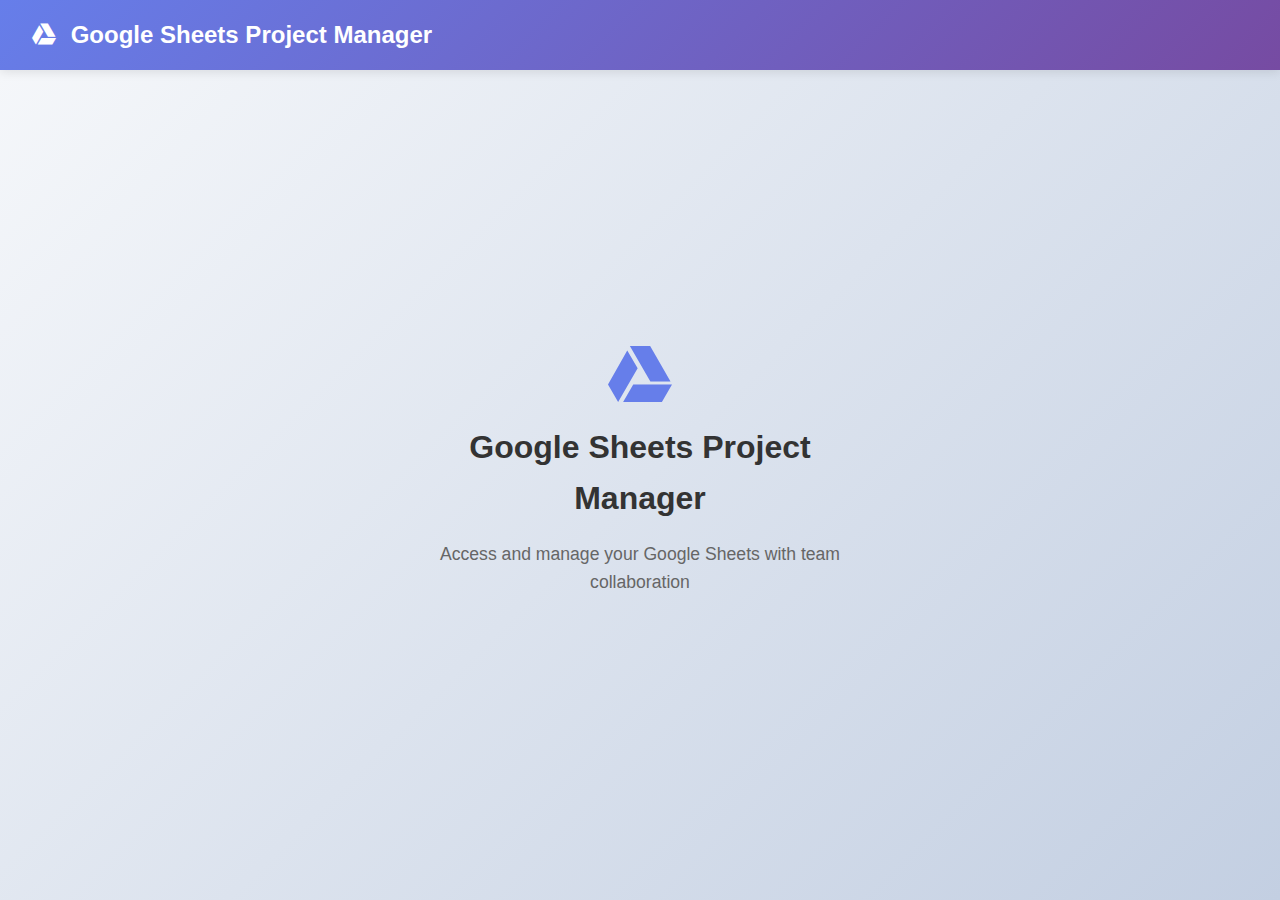
<file: google-sheets-only.html>
<!DOCTYPE html>
<html lang="en">
<head>
    <meta charset="UTF-8">
    <meta name="viewport" content="width=device-width, initial-scale=1.0">
    <title>Google Sheets Project Manager</title>
    <link rel="stylesheet" href="styles.css">
    <link href="https://cdnjs.cloudflare.com/ajax/libs/font-awesome/6.0.0/css/all.min.css" rel="stylesheet">
    <script src="https://apis.google.com/js/api.js"></script>
    <script src="https://accounts.google.com/gsi/client"></script>
    <script>
        // Initialize Google Sign-In
        google.accounts.id.initialize({
            client_id: 'YOUR_CLIENT_ID', // Replace with your OAuth client ID
            callback: handleCredentialResponse
        });
    </script>
</head>
<body>
    <div class="app-container">
        <!-- Header -->
        <header class="header">
            <div class="header-left">
                <h1><i class="fab fa-google-drive"></i> Google Sheets Project Manager</h1>
            </div>
            <div class="header-right">
                <div id="user-info" style="display: none;">
                    <span id="user-email"></span>
                    <button class="btn btn-sm" onclick="signOut()">Sign Out</button>
                </div>
                <div id="signin-button" class="g_id_signin" data-type="standard" data-size="large"></div>
            </div>
        </header>

        <!-- Main Content -->
        <main class="main-content">
            <!-- Sign In Screen -->
            <div class="welcome-screen" id="signinScreen">
                <div class="welcome-content">
                    <i class="fab fa-google-drive fa-4x"></i>
                    <h2>Google Sheets Project Manager</h2>
                    <p>Access and manage your Google Sheets with team collaboration</p>
                    <div class="g_id_signin" data-type="standard" data-size="large"></div>
                </div>
            </div>

            <!-- Sheets Management Screen -->
            <div class="sheets-container" id="sheetsContainer" style="display: none;">
                <!-- Toolbar -->
                <div class="toolbar">
                    <button class="btn btn-primary" onclick="createNewSheet()">
                        <i class="fas fa-plus"></i> New Sheet
                    </button>
                    <button class="btn btn-secondary" onclick="loadExistingSheet()">
                        <i class="fas fa-folder-open"></i> Load Sheet
                    </button>
                    <button class="btn btn-secondary" onclick="refreshSheets()">
                        <i class="fas fa-sync"></i> Refresh
                    </button>
                </div>

                <!-- Sheets List -->
                <div class="sheets-list" id="sheetsList">
                    <!-- Sheets will be loaded here -->
                </div>
            </div>

            <!-- Sheet Editor -->
            <div class="sheet-editor" id="sheetEditor" style="display: none;">
                <div class="editor-header">
                    <button class="btn btn-sm" onclick="closeEditor()">
                        <i class="fas fa-arrow-left"></i> Back to Sheets
                    </button>
                    <h3 id="currentSheetTitle">Sheet Title</h3>
                    <div class="editor-actions">
                        <button class="btn btn-sm" onclick="shareCurrentSheet()">
                            <i class="fas fa-share"></i> Share
                        </button>
                        <button class="btn btn-sm" onclick="openInGoogleSheets()">
                            <i class="fas fa-external-link-alt"></i> Open in Google Sheets
                        </button>
                    </div>
                </div>
                <div class="sheet-iframe-container">
                    <iframe id="sheetIframe" src="" frameborder="0"></iframe>
                </div>
            </div>
        </main>
    </div>

    <!-- Modals -->
    <div class="modal" id="createSheetModal">
        <div class="modal-content">
            <div class="modal-header">
                <h3>Create New Google Sheet</h3>
                <button class="btn-close" onclick="closeModal('createSheetModal')">&times;</button>
            </div>
            <div class="modal-body">
                <div class="form-group">
                    <label for="sheetTitle">Sheet Title:</label>
                    <input type="text" id="sheetTitle" placeholder="Enter sheet title" required>
                </div>
            </div>
            <div class="modal-footer">
                <button class="btn btn-secondary" onclick="closeModal('createSheetModal')">Cancel</button>
                <button class="btn btn-primary" onclick="confirmCreateSheet()">Create Sheet</button>
            </div>
        </div>
    </div>

    <div class="modal" id="loadSheetModal">
        <div class="modal-content">
            <div class="modal-header">
                <h3>Load Existing Sheet</h3>
                <button class="btn-close" onclick="closeModal('loadSheetModal')">&times;</button>
            </div>
            <div class="modal-body">
                <div class="form-group">
                    <label for="sheetId">Google Sheet ID or URL:</label>
                    <input type="text" id="sheetId" placeholder="Enter sheet ID or URL" required>
                    <small>You can find this in the Google Sheets URL</small>
                </div>
            </div>
            <div class="modal-footer">
                <button class="btn btn-secondary" onclick="closeModal('loadSheetModal')">Cancel</button>
                <button class="btn btn-primary" onclick="confirmLoadSheet()">Load Sheet</button>
            </div>
        </div>
    </div>

    <div class="modal" id="shareModal">
        <div class="modal-content">
            <div class="modal-header">
                <h3>Share Sheet</h3>
                <button class="btn-close" onclick="closeModal('shareModal')">&times;</button>
            </div>
            <div class="modal-body">
                <div class="form-group">
                    <label for="shareEmail">Email Address:</label>
                    <input type="email" id="shareEmail" placeholder="Enter email address" required>
                </div>
                <div class="form-group">
                    <label for="shareRole">Permission Level:</label>
                    <select id="shareRole">
                        <option value="reader">Reader (View only)</option>
                        <option value="writer">Writer (Can edit)</option>
                        <option value="owner">Owner (Full control)</option>
                    </select>
                </div>
                <div class="form-group">
                    <label for="shareMessage">Message (optional):</label>
                    <textarea id="shareMessage" placeholder="Add a message for the recipient"></textarea>
                </div>
            </div>
            <div class="modal-footer">
                <button class="btn btn-secondary" onclick="closeModal('shareModal')">Cancel</button>
                <button class="btn btn-primary" onclick="confirmShareSheet()">Share Sheet</button>
            </div>
        </div>
    </div>

    <script src="google-sheets-manager.js"></script>
</body>
</html>
</file>
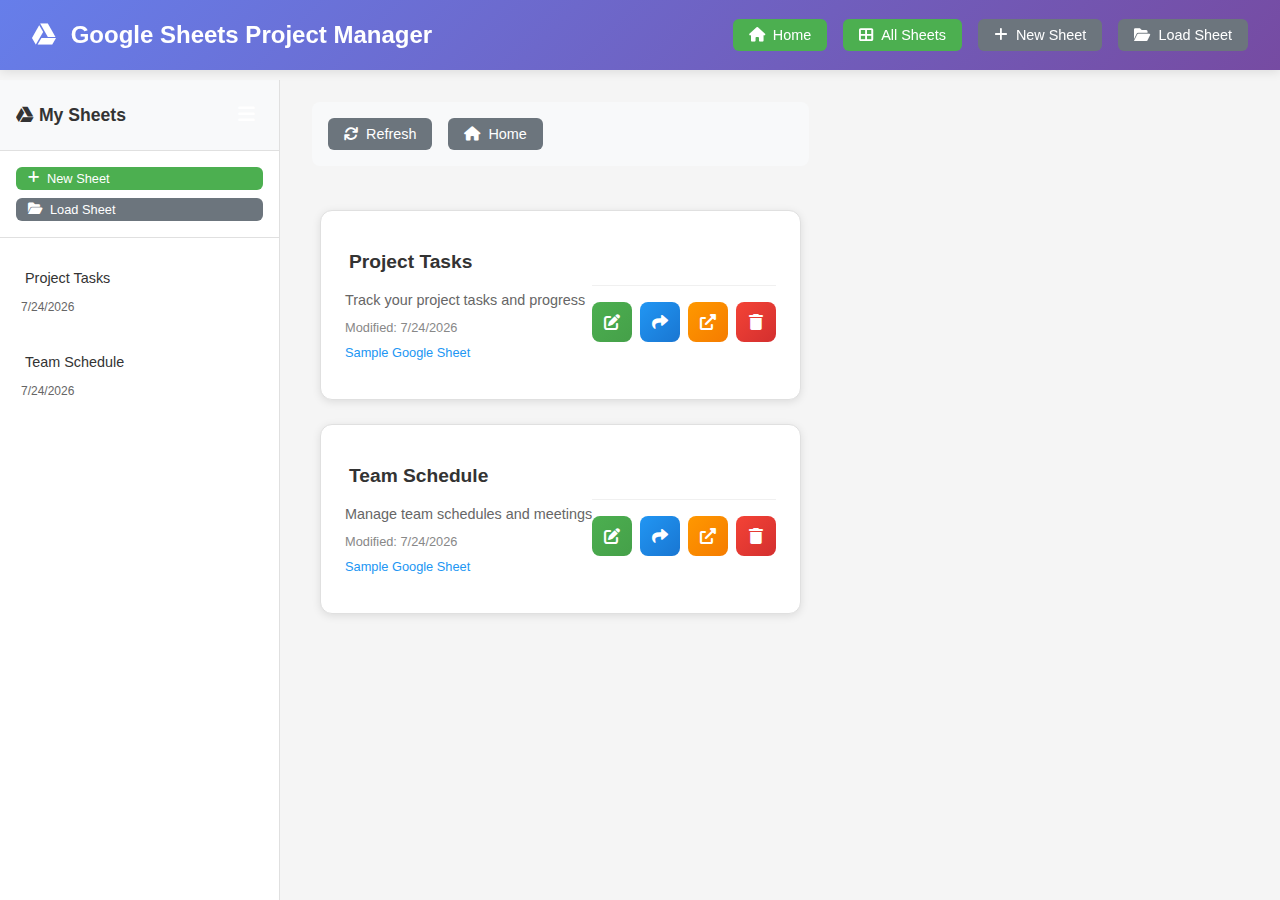
<file: simple-google-sheets.html>
<!DOCTYPE html>
<html lang="en">
<head>
    <meta charset="UTF-8">
    <meta name="viewport" content="width=device-width, initial-scale=1.0">
    <title>Google Sheets Project Manager</title>
    <link rel="stylesheet" href="styles.css">
    <link href="https://cdnjs.cloudflare.com/ajax/libs/font-awesome/6.0.0/css/all.min.css" rel="stylesheet">
</head>
<body>
    <div class="app-container">
        <!-- Header -->
        <header class="header">
            <div class="header-left">
                <h1><i class="fab fa-google-drive"></i> Google Sheets Project Manager</h1>
            </div>
            <div class="header-right">
                <button class="btn btn-primary" onclick="showHome()">
                    <i class="fas fa-home"></i> Home
                </button>
                <button class="btn btn-primary" onclick="showAllSheets()">
                    <i class="fas fa-th-large"></i> All Sheets
                </button>
                <button class="btn btn-secondary" onclick="createNewSheet()">
                    <i class="fas fa-plus"></i> New Sheet
                </button>
                <button class="btn btn-secondary" onclick="loadExistingSheet()">
                    <i class="fas fa-folder-open"></i> Load Sheet
                </button>
            </div>
        </header>

        <!-- Sidebar -->
        <aside class="sidebar" id="sidebar">
            <div class="sidebar-header">
                <h3><i class="fab fa-google-drive"></i> My Sheets</h3>
                <button class="btn-icon" onclick="toggleSidebar()">
                    <i class="fas fa-bars"></i>
                </button>
            </div>
            <div class="sidebar-content">
                <div class="sidebar-actions">
                    <button class="btn btn-sm btn-primary" onclick="createNewSheet()">
                        <i class="fas fa-plus"></i> New Sheet
                    </button>
                    <button class="btn btn-sm btn-secondary" onclick="loadExistingSheet()">
                        <i class="fas fa-folder-open"></i> Load Sheet
                    </button>
                </div>
                <div class="sheets-sidebar-list" id="sheetsSidebarList">
                    <!-- Sheets will be loaded here -->
                </div>
            </div>
        </aside>

        <!-- Main Content -->
        <main class="main-content">
            <!-- Welcome Screen -->
            <div class="welcome-screen" id="welcomeScreen">
                <div class="welcome-content">
                    <i class="fab fa-google-drive fa-4x"></i>
                    <h2>Google Sheets Project Manager</h2>
                    <p>Create and manage your Google Sheets with team collaboration</p>
                    <div class="sheet-actions">
                        <button class="btn btn-primary btn-large" onclick="createNewSheet()">
                            <i class="fas fa-plus"></i> Create New Sheet
                        </button>
                        <button class="btn btn-secondary btn-large" onclick="loadExistingSheet()" style="margin-left: 1rem;">
                            <i class="fas fa-folder-open"></i> Load Existing Sheet
                        </button>
                        <button class="btn btn-secondary btn-large" onclick="openGoogleSheets()" style="margin-left: 1rem;">
                            <i class="fab fa-google-drive"></i> Open Google Sheets
                        </button>
                    </div>
                </div>
            </div>

            <!-- All Sheets View -->
            <div class="all-sheets-container" id="allSheetsContainer" style="display: none;">
                <div class="all-sheets-header">
                    <h2><i class="fas fa-th-large"></i> All Sheets</h2>
                    <p>Manage all your Google Sheets in one place</p>
                </div>
                
                <!-- Sheets Grid -->
                <div class="all-sheets-grid" id="allSheetsGrid">
                    <!-- All sheets will be displayed here -->
                </div>
            </div>

            <!-- Sheets Management Screen -->
            <div class="sheets-container" id="sheetsContainer" style="display: none;">
                <!-- Toolbar -->
                <div class="toolbar">
                    <button class="btn btn-secondary" onclick="refreshSheets()">
                        <i class="fas fa-sync"></i> Refresh
                    </button>
                    <button class="btn btn-secondary" onclick="showWelcomeScreen()">
                        <i class="fas fa-home"></i> Home
                    </button>
                </div>

                <!-- Sheets List -->
                <div class="sheets-list" id="sheetsList">
                    <!-- Sheets will be loaded here -->
                </div>
            </div>

            <!-- Sheet Editor -->
            <div class="sheet-editor" id="sheetEditor" style="display: none;">
                <div class="editor-header">
                    <button class="btn btn-sm" onclick="closeEditor()">
                        <i class="fas fa-arrow-left"></i> Back to Sheets
                    </button>
                    <h3 id="currentSheetTitle">Sheet Title</h3>
                    <div class="editor-actions">
                        <button class="btn btn-sm" onclick="shareCurrentSheet()">
                            <i class="fas fa-share"></i> Share
                        </button>
                        <button class="btn btn-sm" onclick="openInGoogleSheets()">
                            <i class="fas fa-external-link-alt"></i> Open in Google Sheets
                        </button>
                    </div>
                </div>
                <div class="sheet-iframe-container">
                    <iframe id="sheetIframe" src="" frameborder="0"></iframe>
                </div>
            </div>
        </main>
    </div>

    <!-- Modals -->
    <div class="modal" id="createSheetModal">
        <div class="modal-content">
            <div class="modal-header">
                <h3>Create New Google Sheet</h3>
                <button class="btn-close" onclick="closeModal('createSheetModal')">&times;</button>
            </div>
            <div class="modal-body">
                <div class="form-group">
                    <label for="sheetTitle">Sheet Title:</label>
                    <input type="text" id="sheetTitle" placeholder="Enter sheet title" required>
                </div>
                <div class="form-group">
                    <label for="sheetDescription">Description (optional):</label>
                    <textarea id="sheetDescription" placeholder="Enter description"></textarea>
                </div>
            </div>
            <div class="modal-footer">
                <button class="btn btn-secondary" onclick="closeModal('createSheetModal')">Cancel</button>
                <button class="btn btn-primary" onclick="confirmCreateSheet()">Create Sheet</button>
            </div>
        </div>
    </div>

    <div class="modal" id="loadSheetModal">
        <div class="modal-content">
            <div class="modal-header">
                <h3>Load Existing Sheet</h3>
                <button class="btn-close" onclick="closeModal('loadSheetModal')">&times;</button>
            </div>
            <div class="modal-body">
                <div class="form-group">
                    <label for="sheetId">Google Sheet ID or URL:</label>
                    <input type="text" id="sheetId" placeholder="Enter sheet ID or URL" required>
                    <small>You can find this in the Google Sheets URL: docs.google.com/spreadsheets/d/[SHEET_ID]/edit</small>
                </div>
                <div class="form-group">
                    <label for="sheetName">Custom Name (optional):</label>
                    <input type="text" id="sheetName" placeholder="Enter custom name">
                </div>
            </div>
            <div class="modal-footer">
                <button class="btn btn-secondary" onclick="closeModal('loadSheetModal')">Cancel</button>
                <button class="btn btn-primary" onclick="confirmLoadSheet()">Load Sheet</button>
            </div>
        </div>
    </div>

    <div class="modal" id="shareModal">
        <div class="modal-content">
            <div class="modal-header">
                <h3>Share Sheet</h3>
                <button class="btn-close" onclick="closeModal('shareModal')">&times;</button>
            </div>
            <div class="modal-body">
                <div class="form-group">
                    <label for="shareEmail">Email Address:</label>
                    <input type="email" id="shareEmail" placeholder="Enter email address" required>
                </div>
                <div class="form-group">
                    <label for="shareRole">Permission Level:</label>
                    <select id="shareRole">
                        <option value="reader">Reader (View only)</option>
                        <option value="writer">Writer (Can edit)</option>
                        <option value="owner">Owner (Full control)</option>
                    </select>
                </div>
                <div class="form-group">
                    <label for="shareMessage">Message (optional):</label>
                    <textarea id="shareMessage" placeholder="Add a message for the recipient"></textarea>
                </div>
                <div class="form-group">
                    <label for="shareLink">Share Link:</label>
                    <div class="input-group">
                        <input type="text" id="shareLink" readonly>
                        <button class="btn btn-sm" onclick="copyShareLink()">Copy</button>
                    </div>
                </div>
            </div>
            <div class="modal-footer">
                <button class="btn btn-secondary" onclick="closeModal('shareModal')">Cancel</button>
                <button class="btn btn-primary" onclick="confirmShareSheet()">Share Sheet</button>
            </div>
        </div>
    </div>

    <div class="modal" id="renameModal">
        <div class="modal-content">
            <div class="modal-header">
                <h3>Rename Sheet</h3>
                <button class="btn-close" onclick="closeModal('renameModal')">&times;</button>
            </div>
            <div class="modal-body">
                <div class="form-group">
                    <label for="newSheetName">New Name:</label>
                    <input type="text" id="newSheetName" placeholder="Enter new sheet name" required>
                </div>
            </div>
            <div class="modal-footer">
                <button class="btn btn-secondary" onclick="closeModal('renameModal')">Cancel</button>
                <button class="btn btn-primary" onclick="confirmRenameSheet()">Rename</button>
            </div>
        </div>
    </div>

    <script>
        // Google Sheets Manager - Simple Version
        class GoogleSheetsManager {
            constructor() {
                this.sheets = [];
                this.currentSheet = null;
                this.init();
            }

            init() {
                this.loadSheetsFromStorage();
                this.addSampleSheets();
                this.renderSheetsList();
                this.showAppropriateScreen();
            }

            showAppropriateScreen() {
                const welcomeScreen = document.getElementById('welcomeScreen');
                const sheetsContainer = document.getElementById('sheetsContainer');
                
                if (this.sheets.length > 0) {
                    welcomeScreen.style.display = 'none';
                    sheetsContainer.style.display = 'block';
                } else {
                    welcomeScreen.style.display = 'flex';
                    sheetsContainer.style.display = 'none';
                }
            }

            addSampleSheets() {
                if (this.sheets.length === 0) {
                    this.sheets = [
                        {
                            id: 'sample1',
                            title: 'Project Tasks',
                            description: 'Track your project tasks and progress',
                            type: 'Sample Google Sheet',
                            url: 'https://docs.google.com/spreadsheets/d/1BxiMVs0XRA5nFMdKvBdBZjgmUUqptlbs74OgvE2upms/edit',
                            embedUrl: 'https://docs.google.com/spreadsheets/d/1BxiMVs0XRA5nFMdKvBdBZjgmUUqptlbs74OgvE2upms/edit?usp=sharing&rm=minimal&widget=true&chrome=false',
                            created: new Date().toISOString(),
                            modified: new Date().toISOString()
                        },
                        {
                            id: 'sample2',
                            title: 'Team Schedule',
                            description: 'Manage team schedules and meetings',
                            type: 'Sample Google Sheet',
                            url: 'https://docs.google.com/spreadsheets/d/1BxiMVs0XRA5nFMdKvBdBZjgmUUqptlbs74OgvE2upms/edit',
                            embedUrl: 'https://docs.google.com/spreadsheets/d/1BxiMVs0XRA5nFMdKvBdBZjgmUUqptlbs74OgvE2upms/edit?usp=sharing&rm=minimal&widget=true&chrome=false',
                            created: new Date().toISOString(),
                            modified: new Date().toISOString()
                        }
                    ];
                    this.saveSheetsToStorage();
                }
            }

            loadSheetsFromStorage() {
                const saved = localStorage.getItem('googleSheetsList');
                this.sheets = saved ? JSON.parse(saved) : [];
            }

            saveSheetsToStorage() {
                localStorage.setItem('googleSheetsList', JSON.stringify(this.sheets));
            }

            renderSheetsList() {
                this.renderSidebarSheets();
                this.renderMainSheets();
                this.renderAllSheets();
            }

            renderSidebarSheets() {
                const sidebarList = document.getElementById('sheetsSidebarList');
                if (!sidebarList) return;

                sidebarList.innerHTML = '';

                if (this.sheets.length === 0) {
                    sidebarList.innerHTML = '<div class="no-sheets-sidebar">No sheets yet</div>';
                    return;
                }

                this.sheets.forEach((sheet, index) => {
                    const sheetItem = document.createElement('div');
                    sheetItem.className = 'sidebar-sheet-item';
                    sheetItem.innerHTML = `
                        <div class="sidebar-sheet-info" ondblclick="googleSheetsManager.openSheet(${index})">
                            <div class="sidebar-sheet-title" onclick="googleSheetsManager.renameSheet(${index})">${sheet.title}</div>
                            <div class="sidebar-sheet-meta">${new Date(sheet.modified).toLocaleDateString()}</div>
                        </div>
                        <div class="sidebar-sheet-actions">
                            <button class="sidebar-action-btn" onclick="googleSheetsManager.openSheet(${index})" title="Edit">
                                <i class="fas fa-edit"></i>
                            </button>
                            <button class="sidebar-action-btn" onclick="googleSheetsManager.openInGoogleSheets('${sheet.url}')" title="Open">
                                <i class="fas fa-external-link-alt"></i>
                            </button>
                        </div>
                    `;
                    sidebarList.appendChild(sheetItem);
                });
            }

            renderMainSheets() {
                const sheetsList = document.getElementById('sheetsList');
                if (!sheetsList) return;

                sheetsList.innerHTML = '';

                if (this.sheets.length === 0) {
                    sheetsList.innerHTML = '<div class="no-sheets">No sheets found. Create a new sheet or load an existing one to get started.</div>';
                    return;
                }

                this.sheets.forEach((sheet, index) => {
                    const sheetItem = document.createElement('div');
                    sheetItem.className = 'sheet-item';
                    sheetItem.innerHTML = `
                        <div class="sheet-info" ondblclick="googleSheetsManager.openSheet(${index})">
                            <h4 class="sheet-title" onclick="googleSheetsManager.renameSheet(${index})">${sheet.title}</h4>
                            <p class="sheet-description">${sheet.description || 'No description'}</p>
                            <p class="sheet-meta">Modified: ${new Date(sheet.modified).toLocaleDateString()}</p>
                            <p class="sheet-type">${sheet.type}</p>
                        </div>
                        <div class="sheet-actions">
                            <button class="action-btn edit-btn" onclick="googleSheetsManager.openSheet(${index})" title="Edit Sheet">
                                <i class="fas fa-edit"></i>
                            </button>
                            <button class="action-btn share-btn" onclick="googleSheetsManager.shareSheet(${index})" title="Share Sheet">
                                <i class="fas fa-share"></i>
                            </button>
                            <button class="action-btn open-btn" onclick="googleSheetsManager.openInGoogleSheets('${sheet.url}')" title="Open in Google Sheets">
                                <i class="fas fa-external-link-alt"></i>
                            </button>
                            <button class="action-btn delete-btn" onclick="googleSheetsManager.deleteSheet(${index})" title="Delete Sheet">
                                <i class="fas fa-trash"></i>
                            </button>
                        </div>
                    `;
                    sheetsList.appendChild(sheetItem);
                });
            }

            renderAllSheets() {
                const allSheetsGrid = document.getElementById('allSheetsGrid');
                if (!allSheetsGrid) return;

                allSheetsGrid.innerHTML = '';

                if (this.sheets.length === 0) {
                    allSheetsGrid.innerHTML = '<div class="no-sheets-all">No sheets found. Create a new sheet or load an existing one to get started.</div>';
                    return;
                }

                this.sheets.forEach((sheet, index) => {
                    const sheetCard = document.createElement('div');
                    sheetCard.className = 'all-sheet-card';
                    sheetCard.innerHTML = `
                        <div class="all-sheet-card-header">
                            <h3 class="all-sheet-title" onclick="googleSheetsManager.renameSheet(${index})">${sheet.title}</h3>
                            <div class="all-sheet-type">${sheet.type}</div>
                        </div>
                        <div class="all-sheet-card-body">
                            <p class="all-sheet-description">${sheet.description || 'No description'}</p>
                            <p class="all-sheet-meta">Modified: ${new Date(sheet.modified).toLocaleDateString()}</p>
                        </div>
                        <div class="all-sheet-card-actions">
                            <button class="all-sheet-btn edit-btn" onclick="googleSheetsManager.openSheet(${index})" title="Edit Sheet">
                                <i class="fas fa-edit"></i> Edit
                            </button>
                            <button class="all-sheet-btn share-btn" onclick="googleSheetsManager.shareSheet(${index})" title="Share Sheet">
                                <i class="fas fa-share"></i> Share
                            </button>
                            <button class="all-sheet-btn open-btn" onclick="googleSheetsManager.openInGoogleSheets('${sheet.url}')" title="Open in Google Sheets">
                                <i class="fas fa-external-link-alt"></i> Open
                            </button>
                            <button class="all-sheet-btn delete-btn" onclick="googleSheetsManager.deleteSheet(${index})" title="Delete Sheet">
                                <i class="fas fa-trash"></i> Delete
                            </button>
                        </div>
                    `;
                    allSheetsGrid.appendChild(sheetCard);
                });
            }

            createNewSheet() {
                const title = document.getElementById('sheetTitle').value.trim();
                const description = document.getElementById('sheetDescription').value.trim();
                
                if (!title) {
                    alert('Please enter a sheet title');
                    return;
                }

                // Create a new Google Sheet
                const newSheet = {
                    id: 'new_' + Date.now(),
                    title: title,
                    description: description,
                    type: 'New Google Sheet',
                    url: 'https://sheets.google.com/create',
                    embedUrl: 'https://docs.google.com/spreadsheets/d/1BxiMVs0XRA5nFMdKvBdBZjgmUUqptlbs74OgvE2upms/edit?usp=sharing&rm=minimal&widget=true&chrome=false',
                    created: new Date().toISOString(),
                    modified: new Date().toISOString()
                };

                this.sheets.unshift(newSheet);
                this.saveSheetsToStorage();
                this.renderSheetsList();
                this.closeModal('createSheetModal');
                
                // Show sheets container
                document.getElementById('welcomeScreen').style.display = 'none';
                document.getElementById('sheetsContainer').style.display = 'block';
                
                alert(`Google Sheet "${title}" added to your list!`);
            }

            loadExistingSheet() {
                const sheetIdOrUrl = document.getElementById('sheetId').value.trim();
                const customName = document.getElementById('sheetName').value.trim();
                
                if (!sheetIdOrUrl) {
                    alert('Please enter a sheet ID or URL');
                    return;
                }

                // Extract sheet ID from URL if needed
                let sheetId = sheetIdOrUrl;
                if (sheetIdOrUrl.includes('docs.google.com/spreadsheets/d/')) {
                    sheetId = sheetIdOrUrl.split('/d/')[1].split('/')[0];
                }

                // Create sheet object
                const newSheet = {
                    id: sheetId,
                    title: customName || `Google Sheet (${sheetId})`,
                    description: 'Loaded from Google Sheets',
                    type: 'Existing Google Sheet',
                    url: `https://docs.google.com/spreadsheets/d/${sheetId}/edit`,
                    embedUrl: `https://docs.google.com/spreadsheets/d/${sheetId}/edit?usp=sharing&rm=minimal&widget=true&chrome=false`,
                    created: new Date().toISOString(),
                    modified: new Date().toISOString()
                };

                this.sheets.unshift(newSheet);
                this.saveSheetsToStorage();
                this.renderSheetsList();
                this.closeModal('loadSheetModal');
                
                // Show sheets container
                document.getElementById('welcomeScreen').style.display = 'none';
                document.getElementById('sheetsContainer').style.display = 'block';
                
                alert(`Google Sheet loaded successfully!`);
            }

            openSheet(index) {
                const sheet = this.sheets[index];
                if (!sheet) return;

                this.currentSheet = sheet;
                document.getElementById('currentSheetTitle').textContent = sheet.title;
                
                // Show editor
                document.getElementById('welcomeScreen').style.display = 'none';
                document.getElementById('sheetsContainer').style.display = 'none';
                document.getElementById('sheetEditor').style.display = 'block';
                
                // Load sheet in iframe
                const iframe = document.getElementById('sheetIframe');
                iframe.src = sheet.embedUrl;
            }

            closeEditor() {
                document.getElementById('sheetEditor').style.display = 'none';
                document.getElementById('sheetsContainer').style.display = 'block';
                this.currentSheet = null;
            }

            shareSheet(index) {
                const sheet = this.sheets[index];
                if (!sheet) return;

                this.currentSheet = sheet;
                document.getElementById('shareLink').value = sheet.url;
                document.getElementById('shareModal').classList.add('show');
            }

            confirmShareSheet() {
                const email = document.getElementById('shareEmail').value.trim();
                const role = document.getElementById('shareRole').value;
                const message = document.getElementById('shareMessage').value.trim();

                if (!email) {
                    alert('Please enter an email address');
                    return;
                }

                // For demo purposes, show the share link
                const shareLink = document.getElementById('shareLink').value;
                alert(`Share this link with ${email}:\n\n${shareLink}\n\nPermission: ${role}\nMessage: ${message || 'No message'}`);
                
                this.closeModal('shareModal');
            }

            openInGoogleSheets(url) {
                if (url) {
                    window.open(url, '_blank');
                } else if (this.currentSheet) {
                    window.open(this.currentSheet.url, '_blank');
                }
            }

            deleteSheet(index) {
                if (confirm('Are you sure you want to delete this sheet from your list?')) {
                    this.sheets.splice(index, 1);
                    this.saveSheetsToStorage();
                    this.renderSheetsList();
                }
            }

            renameSheet(index) {
                const sheet = this.sheets[index];
                if (!sheet) return;

                this.currentRenameIndex = index;
                document.getElementById('newSheetName').value = sheet.title;
                document.getElementById('renameModal').classList.add('show');
                document.getElementById('newSheetName').focus();
            }

            confirmRenameSheet() {
                const newName = document.getElementById('newSheetName').value.trim();
                if (!newName) {
                    alert('Please enter a new name');
                    return;
                }

                if (this.currentRenameIndex !== undefined) {
                    const sheet = this.sheets[this.currentRenameIndex];
                    if (sheet && newName !== sheet.title) {
                        sheet.title = newName;
                        sheet.modified = new Date().toISOString();
                        this.saveSheetsToStorage();
                        this.renderSheetsList();
                    }
                }

                this.closeModal('renameModal');
                this.currentRenameIndex = undefined;
            }

            refreshSheets() {
                this.renderSheetsList();
                this.showAppropriateScreen();
            }

            showWelcomeScreen() {
                this.showAppropriateScreen();
                document.getElementById('sheetEditor').style.display = 'none';
                this.currentSheet = null;
            }

            showHome() {
                document.getElementById('welcomeScreen').style.display = 'flex';
                document.getElementById('allSheetsContainer').style.display = 'none';
                document.getElementById('sheetsContainer').style.display = 'none';
                document.getElementById('sheetEditor').style.display = 'none';
                this.currentSheet = null;
            }

            showAllSheets() {
                document.getElementById('welcomeScreen').style.display = 'none';
                document.getElementById('allSheetsContainer').style.display = 'block';
                document.getElementById('sheetsContainer').style.display = 'none';
                document.getElementById('sheetEditor').style.display = 'none';
                this.currentSheet = null;
                this.renderAllSheets();
            }

            closeModal(modalId) {
                document.getElementById(modalId).classList.remove('show');
            }
        }

        // Global Functions
        function createNewSheet() {
            document.getElementById('createSheetModal').classList.add('show');
            document.getElementById('sheetTitle').focus();
        }

        function loadExistingSheet() {
            document.getElementById('loadSheetModal').classList.add('show');
            document.getElementById('sheetId').focus();
        }

        function openGoogleSheets() {
            window.open('https://sheets.google.com', '_blank');
        }

        function shareCurrentSheet() {
            if (googleSheetsManager.currentSheet) {
                const index = googleSheetsManager.sheets.findIndex(s => s.id === googleSheetsManager.currentSheet.id);
                googleSheetsManager.shareSheet(index);
            }
        }

        function openInGoogleSheets() {
            googleSheetsManager.openInGoogleSheets();
        }

        function closeEditor() {
            googleSheetsManager.closeEditor();
        }

        function refreshSheets() {
            googleSheetsManager.refreshSheets();
        }

        function showWelcomeScreen() {
            googleSheetsManager.showWelcomeScreen();
        }

        function showHome() {
            googleSheetsManager.showHome();
        }

        function showAllSheets() {
            googleSheetsManager.showAllSheets();
        }

        function confirmCreateSheet() {
            googleSheetsManager.createNewSheet();
        }

        function confirmLoadSheet() {
            googleSheetsManager.loadExistingSheet();
        }

        function confirmShareSheet() {
            googleSheetsManager.confirmShareSheet();
        }

        function confirmRenameSheet() {
            googleSheetsManager.confirmRenameSheet();
        }

        function copyShareLink() {
            const shareLink = document.getElementById('shareLink');
            shareLink.select();
            document.execCommand('copy');
            alert('Share link copied to clipboard!');
        }

        function closeModal(modalId) {
            googleSheetsManager.closeModal(modalId);
        }

        function toggleSidebar() {
            const sidebar = document.getElementById('sidebar');
            sidebar.classList.toggle('collapsed');
        }

        // Initialize the application
        const googleSheetsManager = new GoogleSheetsManager();
    </script>
</body>
</html>
</file>
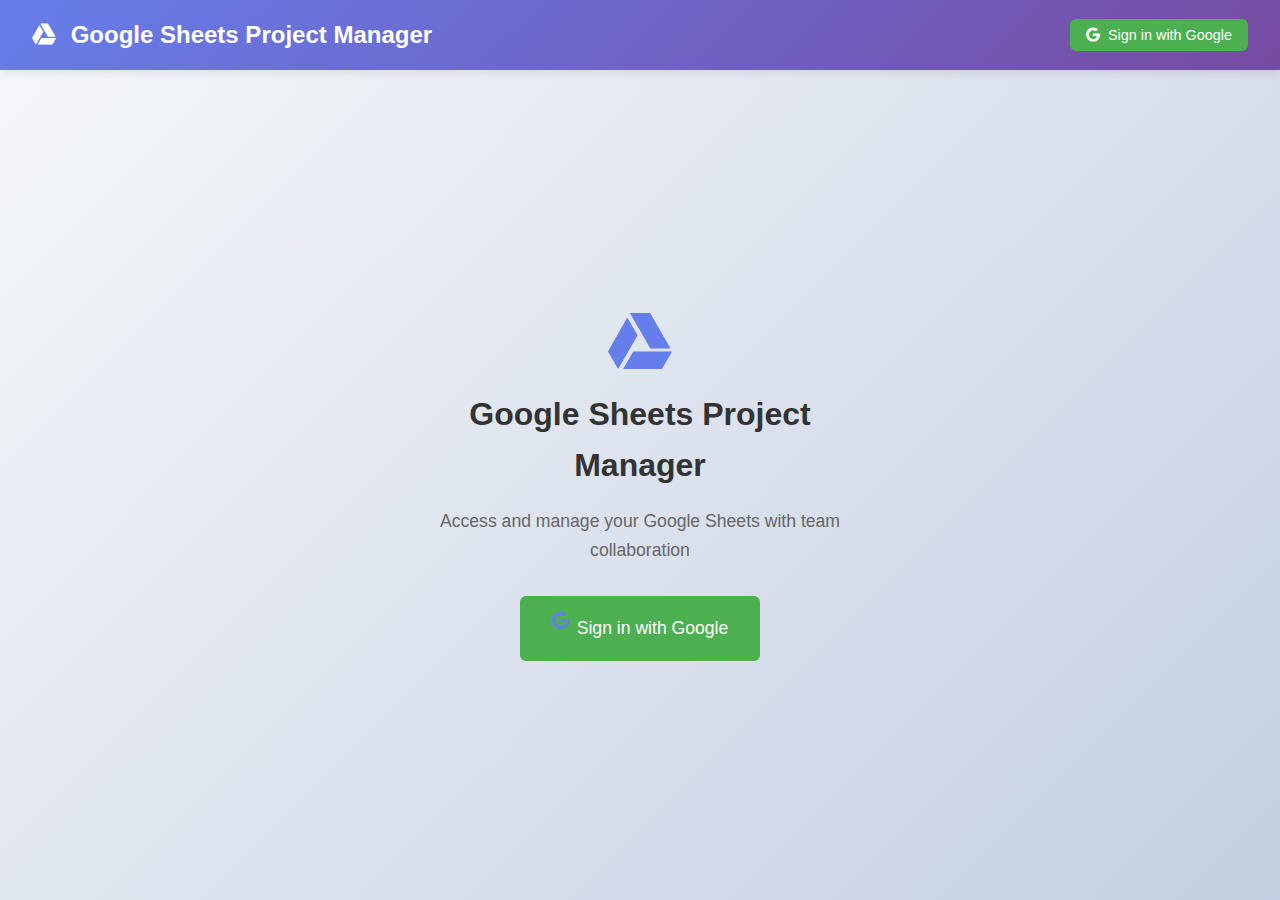
<file: working-google-sheets.html>
<!DOCTYPE html>
<html lang="en">
<head>
    <meta charset="UTF-8">
    <meta name="viewport" content="width=device-width, initial-scale=1.0">
    <title>Google Sheets Project Manager</title>
    <link rel="stylesheet" href="styles.css">
    <link href="https://cdnjs.cloudflare.com/ajax/libs/font-awesome/6.0.0/css/all.min.css" rel="stylesheet">
    <script src="https://apis.google.com/js/api.js"></script>
</head>
<body>
    <div class="app-container">
        <!-- Header -->
        <header class="header">
            <div class="header-left">
                <h1><i class="fab fa-google-drive"></i> Google Sheets Project Manager</h1>
            </div>
            <div class="header-right">
                <div id="user-info" style="display: none;">
                    <span id="user-email"></span>
                    <button class="btn btn-sm" onclick="signOut()">Sign Out</button>
                </div>
                <button id="signin-button" class="btn btn-primary" onclick="signIn()">
                    <i class="fab fa-google"></i> Sign in with Google
                </button>
            </div>
        </header>

        <!-- Main Content -->
        <main class="main-content">
            <!-- Sign In Screen -->
            <div class="welcome-screen" id="signinScreen">
                <div class="welcome-content">
                    <i class="fab fa-google-drive fa-4x"></i>
                    <h2>Google Sheets Project Manager</h2>
                    <p>Access and manage your Google Sheets with team collaboration</p>
                    <button class="btn btn-primary btn-large" onclick="signIn()">
                        <i class="fab fa-google"></i> Sign in with Google
                    </button>
                </div>
            </div>

            <!-- Sheets Management Screen -->
            <div class="sheets-container" id="sheetsContainer" style="display: none;">
                <!-- Toolbar -->
                <div class="toolbar">
                    <button class="btn btn-primary" onclick="createNewSheet()">
                        <i class="fas fa-plus"></i> New Sheet
                    </button>
                    <button class="btn btn-secondary" onclick="loadExistingSheet()">
                        <i class="fas fa-folder-open"></i> Load Sheet
                    </button>
                    <button class="btn btn-secondary" onclick="refreshSheets()">
                        <i class="fas fa-sync"></i> Refresh
                    </button>
                </div>

                <!-- Sheets List -->
                <div class="sheets-list" id="sheetsList">
                    <!-- Sheets will be loaded here -->
                </div>
            </div>

            <!-- Sheet Editor -->
            <div class="sheet-editor" id="sheetEditor" style="display: none;">
                <div class="editor-header">
                    <button class="btn btn-sm" onclick="closeEditor()">
                        <i class="fas fa-arrow-left"></i> Back to Sheets
                    </button>
                    <h3 id="currentSheetTitle">Sheet Title</h3>
                    <div class="editor-actions">
                        <button class="btn btn-sm" onclick="shareCurrentSheet()">
                            <i class="fas fa-share"></i> Share
                        </button>
                        <button class="btn btn-sm" onclick="openInGoogleSheets()">
                            <i class="fas fa-external-link-alt"></i> Open in Google Sheets
                        </button>
                    </div>
                </div>
                <div class="sheet-iframe-container">
                    <iframe id="sheetIframe" src="" frameborder="0"></iframe>
                </div>
            </div>
        </main>
    </div>

    <!-- Modals -->
    <div class="modal" id="createSheetModal">
        <div class="modal-content">
            <div class="modal-header">
                <h3>Create New Google Sheet</h3>
                <button class="btn-close" onclick="closeModal('createSheetModal')">&times;</button>
            </div>
            <div class="modal-body">
                <div class="form-group">
                    <label for="sheetTitle">Sheet Title:</label>
                    <input type="text" id="sheetTitle" placeholder="Enter sheet title" required>
                </div>
            </div>
            <div class="modal-footer">
                <button class="btn btn-secondary" onclick="closeModal('createSheetModal')">Cancel</button>
                <button class="btn btn-primary" onclick="confirmCreateSheet()">Create Sheet</button>
            </div>
        </div>
    </div>

    <div class="modal" id="loadSheetModal">
        <div class="modal-content">
            <div class="modal-header">
                <h3>Load Existing Sheet</h3>
                <button class="btn-close" onclick="closeModal('loadSheetModal')">&times;</button>
            </div>
            <div class="modal-body">
                <div class="form-group">
                    <label for="sheetId">Google Sheet ID or URL:</label>
                    <input type="text" id="sheetId" placeholder="Enter sheet ID or URL" required>
                    <small>You can find this in the Google Sheets URL</small>
                </div>
            </div>
            <div class="modal-footer">
                <button class="btn btn-secondary" onclick="closeModal('loadSheetModal')">Cancel</button>
                <button class="btn btn-primary" onclick="confirmLoadSheet()">Load Sheet</button>
            </div>
        </div>
    </div>

    <div class="modal" id="shareModal">
        <div class="modal-content">
            <div class="modal-header">
                <h3>Share Sheet</h3>
                <button class="btn-close" onclick="closeModal('shareModal')">&times;</button>
            </div>
            <div class="modal-body">
                <div class="form-group">
                    <label for="shareEmail">Email Address:</label>
                    <input type="email" id="shareEmail" placeholder="Enter email address" required>
                </div>
                <div class="form-group">
                    <label for="shareRole">Permission Level:</label>
                    <select id="shareRole">
                        <option value="reader">Reader (View only)</option>
                        <option value="writer">Writer (Can edit)</option>
                        <option value="owner">Owner (Full control)</option>
                    </select>
                </div>
                <div class="form-group">
                    <label for="shareMessage">Message (optional):</label>
                    <textarea id="shareMessage" placeholder="Add a message for the recipient"></textarea>
                </div>
            </div>
            <div class="modal-footer">
                <button class="btn btn-secondary" onclick="closeModal('shareModal')">Cancel</button>
                <button class="btn btn-primary" onclick="confirmShareSheet()">Share Sheet</button>
            </div>
        </div>
    </div>

    <script>
        // Google Sheets Manager with your API key
        class GoogleSheetsManager {
            constructor() {
                this.isSignedIn = false;
                this.currentUser = null;
                this.currentSheet = null;
                this.sheets = [];
                this.accessToken = null;
                this.init();
            }

            async init() {
                await this.loadGoogleAPI();
                this.checkAuthStatus();
            }

            async loadGoogleAPI() {
                try {
                    await new Promise((resolve) => {
                        gapi.load('client', resolve);
                    });

                    await gapi.client.init({
                        apiKey: 'AIzaSyAqhs-9DBfJjuLDrZR_MuTCcPDjnI3Qoxk',
                        discoveryDocs: ['https://sheets.googleapis.com/$discovery/rest?version=v4'],
                        clientId: 'YOUR_CLIENT_ID', // You need to get this from Google Console
                        scope: 'https://www.googleapis.com/auth/spreadsheets https://www.googleapis.com/auth/drive'
                    });

                    console.log('Google API loaded successfully');
                } catch (error) {
                    console.error('Error loading Google API:', error);
                    this.showError('Failed to load Google API. Please check your configuration.');
                }
            }

            checkAuthStatus() {
                const token = localStorage.getItem('google_access_token');
                if (token) {
                    this.isSignedIn = true;
                    this.accessToken = token;
                    this.updateUI();
                    this.loadUserSheets();
                }
            }

            async signIn() {
                try {
                    // For now, we'll use a simple approach
                    // In production, you'd need proper OAuth setup
                    const email = prompt('Enter your Google email:');
                    if (!email) return;

                    // Simulate sign-in for demo purposes
                    this.isSignedIn = true;
                    this.currentUser = { email: email };
                    this.accessToken = 'demo_token';
                    localStorage.setItem('google_access_token', 'demo_token');
                    
                    this.updateUI();
                    this.loadUserSheets();
                } catch (error) {
                    console.error('Sign-in error:', error);
                    this.showError('Sign-in failed. Please try again.');
                }
            }

            signOut() {
                localStorage.removeItem('google_access_token');
                this.isSignedIn = false;
                this.currentUser = null;
                this.accessToken = null;
                this.sheets = [];
                this.updateUI();
            }

            updateUI() {
                const signinScreen = document.getElementById('signinScreen');
                const sheetsContainer = document.getElementById('sheetsContainer');
                const userInfo = document.getElementById('user-info');
                const signinButton = document.getElementById('signin-button');

                if (this.isSignedIn) {
                    signinScreen.style.display = 'none';
                    sheetsContainer.style.display = 'block';
                    userInfo.style.display = 'block';
                    signinButton.style.display = 'none';
                    
                    if (this.currentUser) {
                        document.getElementById('user-email').textContent = this.currentUser.email || 'User';
                    }
                } else {
                    signinScreen.style.display = 'flex';
                    sheetsContainer.style.display = 'none';
                    userInfo.style.display = 'none';
                    signinButton.style.display = 'block';
                }
            }

            async loadUserSheets() {
                if (!this.isSignedIn) return;

                try {
                    // For demo purposes, show some sample sheets
                    this.sheets = [
                        {
                            id: 'demo1',
                            title: 'Project Tasks',
                            url: 'https://docs.google.com/spreadsheets/d/demo1/edit',
                            created: new Date().toISOString(),
                            modified: new Date().toISOString()
                        },
                        {
                            id: 'demo2',
                            title: 'Team Schedule',
                            url: 'https://docs.google.com/spreadsheets/d/demo2/edit',
                            created: new Date().toISOString(),
                            modified: new Date().toISOString()
                        }
                    ];

                    this.renderSheetsList();
                } catch (error) {
                    console.error('Error loading sheets:', error);
                    this.showError('Failed to load sheets. Please try again.');
                }
            }

            renderSheetsList() {
                const sheetsList = document.getElementById('sheetsList');
                if (!sheetsList) return;

                sheetsList.innerHTML = '';

                if (this.sheets.length === 0) {
                    sheetsList.innerHTML = '<div class="no-sheets">No sheets found. Create a new sheet to get started.</div>';
                    return;
                }

                this.sheets.forEach(sheet => {
                    const sheetItem = document.createElement('div');
                    sheetItem.className = 'sheet-item';
                    sheetItem.innerHTML = `
                        <div class="sheet-info">
                            <h4>${sheet.title}</h4>
                            <p>Modified: ${new Date(sheet.modified).toLocaleDateString()}</p>
                            <p>Status: Ready for collaboration</p>
                        </div>
                        <div class="sheet-actions">
                            <button class="btn btn-sm" onclick="googleSheetsManager.openSheet('${sheet.id}')">
                                <i class="fas fa-edit"></i> Edit
                            </button>
                            <button class="btn btn-sm" onclick="googleSheetsManager.shareSheet('${sheet.id}')">
                                <i class="fas fa-share"></i> Share
                            </button>
                            <button class="btn btn-sm" onclick="googleSheetsManager.openInGoogleSheets('${sheet.url}')">
                                <i class="fas fa-external-link-alt"></i> Open
                            </button>
                        </div>
                    `;
                    sheetsList.appendChild(sheetItem);
                });
            }

            async createNewSheet() {
                const title = document.getElementById('sheetTitle').value.trim();
                if (!title) {
                    alert('Please enter a sheet title');
                    return;
                }

                try {
                    // For demo purposes, create a mock sheet
                    const newSheet = {
                        id: 'demo_' + Date.now(),
                        title: title,
                        url: `https://docs.google.com/spreadsheets/d/demo_${Date.now()}/edit`,
                        created: new Date().toISOString(),
                        modified: new Date().toISOString()
                    };

                    this.sheets.unshift(newSheet);
                    this.renderSheetsList();
                    this.closeModal('createSheetModal');
                    
                    // Open the new sheet
                    this.openSheet(newSheet.id);
                    
                    alert(`Google Sheet "${title}" created successfully!`);
                } catch (error) {
                    console.error('Error creating sheet:', error);
                    this.showError('Failed to create sheet. Please try again.');
                }
            }

            async loadExistingSheet() {
                const sheetIdOrUrl = document.getElementById('sheetId').value.trim();
                if (!sheetIdOrUrl) {
                    alert('Please enter a sheet ID or URL');
                    return;
                }

                try {
                    // Extract sheet ID from URL if needed
                    let sheetId = sheetIdOrUrl;
                    if (sheetIdOrUrl.includes('docs.google.com/spreadsheets/d/')) {
                        sheetId = sheetIdOrUrl.split('/d/')[1].split('/')[0];
                    }

                    // For demo purposes, add to sheets list
                    const newSheet = {
                        id: sheetId,
                        title: `Loaded Sheet (${sheetId})`,
                        url: `https://docs.google.com/spreadsheets/d/${sheetId}/edit`,
                        created: new Date().toISOString(),
                        modified: new Date().toISOString()
                    };

                    this.sheets.unshift(newSheet);
                    this.renderSheetsList();
                    this.closeModal('loadSheetModal');
                    this.openSheet(sheetId);
                    
                    alert(`Google Sheet loaded successfully!`);
                } catch (error) {
                    console.error('Error loading sheet:', error);
                    this.showError('Failed to load sheet. Please check the sheet ID and try again.');
                }
            }

            openSheet(sheetId) {
                const sheet = this.sheets.find(s => s.id === sheetId);
                if (!sheet) return;

                this.currentSheet = sheet;
                document.getElementById('currentSheetTitle').textContent = sheet.title;
                
                // Show editor
                document.getElementById('sheetsContainer').style.display = 'none';
                document.getElementById('sheetEditor').style.display = 'block';
                
                // Load sheet in iframe
                const iframe = document.getElementById('sheetIframe');
                iframe.src = sheet.url;
            }

            closeEditor() {
                document.getElementById('sheetEditor').style.display = 'none';
                document.getElementById('sheetsContainer').style.display = 'block';
                this.currentSheet = null;
            }

            async shareSheet(sheetId) {
                this.currentSheet = this.sheets.find(s => s.id === sheetId);
                if (!this.currentSheet) return;

                document.getElementById('shareModal').classList.add('show');
            }

            async confirmShareSheet() {
                const email = document.getElementById('shareEmail').value.trim();
                const role = document.getElementById('shareRole').value;
                const message = document.getElementById('shareMessage').value.trim();

                if (!email) {
                    alert('Please enter an email address');
                    return;
                }

                try {
                    // For demo purposes, simulate sharing
                    this.closeModal('shareModal');
                    alert(`Sheet shared with ${email} as ${role}. In a real implementation, this would use Google Drive API to share the sheet.`);
                } catch (error) {
                    console.error('Error sharing sheet:', error);
                    this.showError('Failed to share sheet. Please try again.');
                }
            }

            openInGoogleSheets(url) {
                if (url) {
                    window.open(url, '_blank');
                } else if (this.currentSheet) {
                    window.open(this.currentSheet.url, '_blank');
                }
            }

            refreshSheets() {
                this.loadUserSheets();
            }

            showError(message) {
                alert(message);
            }

            closeModal(modalId) {
                document.getElementById(modalId).classList.remove('show');
            }
        }

        // Global Functions
        function createNewSheet() {
            document.getElementById('createSheetModal').classList.add('show');
            document.getElementById('sheetTitle').focus();
        }

        function loadExistingSheet() {
            document.getElementById('loadSheetModal').classList.add('show');
            document.getElementById('sheetId').focus();
        }

        function shareCurrentSheet() {
            if (googleSheetsManager.currentSheet) {
                googleSheetsManager.shareSheet(googleSheetsManager.currentSheet.id);
            }
        }

        function openInGoogleSheets() {
            googleSheetsManager.openInGoogleSheets();
        }

        function closeEditor() {
            googleSheetsManager.closeEditor();
        }

        function signIn() {
            googleSheetsManager.signIn();
        }

        function signOut() {
            googleSheetsManager.signOut();
        }

        function refreshSheets() {
            googleSheetsManager.refreshSheets();
        }

        function confirmCreateSheet() {
            googleSheetsManager.createNewSheet();
        }

        function confirmLoadSheet() {
            googleSheetsManager.loadExistingSheet();
        }

        function confirmShareSheet() {
            googleSheetsManager.confirmShareSheet();
        }

        function closeModal(modalId) {
            googleSheetsManager.closeModal(modalId);
        }

        // Initialize the application
        const googleSheetsManager = new GoogleSheetsManager();
    </script>
</body>
</html>
</file>
<file: styles.css>
/* Reset and Base Styles */
* {
    margin: 0;
    padding: 0;
    box-sizing: border-box;
}

body {
    font-family: 'Segoe UI', Tahoma, Geneva, Verdana, sans-serif;
    background-color: #f5f5f5;
    color: #333;
    line-height: 1.6;
}

/* App Container */
.app-container {
    display: flex;
    flex-direction: column;
    height: 100vh;
    overflow: hidden;
}

/* Header */
.header {
    background: linear-gradient(135deg, #667eea 0%, #764ba2 100%);
    color: white;
    padding: 1rem 2rem;
    display: flex;
    justify-content: space-between;
    align-items: center;
    box-shadow: 0 2px 10px rgba(0,0,0,0.1);
    z-index: 1000;
}

.header-left h1 {
    font-size: 1.5rem;
    font-weight: 600;
}

.header-left i {
    margin-right: 0.5rem;
}

.header-right {
    display: flex;
    gap: 1rem;
}

/* Buttons */
.btn {
    padding: 0.5rem 1rem;
    border: none;
    border-radius: 6px;
    cursor: pointer;
    font-size: 0.9rem;
    font-weight: 500;
    transition: all 0.3s ease;
    display: inline-flex;
    align-items: center;
    gap: 0.5rem;
    text-decoration: none;
}

.btn:hover {
    transform: translateY(-1px);
    box-shadow: 0 4px 12px rgba(0,0,0,0.15);
}

.btn-primary {
    background: #4CAF50;
    color: white;
}

.btn-primary:hover {
    background: #45a049;
}

.btn-secondary {
    background: #6c757d;
    color: white;
}

.btn-secondary:hover {
    background: #5a6268;
}

.btn-sm {
    padding: 0.25rem 0.75rem;
    font-size: 0.8rem;
}

.btn-large {
    padding: 1rem 2rem;
    font-size: 1.1rem;
}

.btn-icon {
    background: none;
    border: none;
    color: white;
    font-size: 1.2rem;
    cursor: pointer;
    padding: 0.5rem;
    border-radius: 4px;
    transition: background-color 0.3s ease;
}

.btn-icon:hover {
    background-color: rgba(255,255,255,0.1);
}

/* Main Layout */
.main-content {
    display: flex;
    flex: 1;
    overflow: hidden;
    position: relative;
}

/* Sidebar */
.sidebar {
    width: 280px;
    background: white;
    border-right: 1px solid #e0e0e0;
    display: flex;
    flex-direction: column;
    transition: transform 0.3s ease;
}

.sidebar-header {
    padding: 1rem;
    border-bottom: 1px solid #e0e0e0;
    display: flex;
    justify-content: space-between;
    align-items: center;
}

.sidebar-header h3 {
    font-size: 1.1rem;
    color: #333;
}

.sheet-list {
    flex: 1;
    overflow-y: auto;
    padding: 0.5rem;
}

.sheet-item {
    padding: 0.75rem 1rem;
    margin: 0.25rem 0;
    border-radius: 6px;
    cursor: pointer;
    transition: all 0.3s ease;
    display: flex;
    justify-content: space-between;
    align-items: center;
    border: 1px solid transparent;
}

.sheet-item:hover {
    background-color: #f8f9fa;
    border-color: #e9ecef;
}

.sheet-item.active {
    background-color: #e3f2fd;
    border-color: #2196f3;
    color: #1976d2;
}

.sheet-item-name {
    font-weight: 500;
    flex: 1;
}

.sheet-item-actions {
    display: flex;
    gap: 0.25rem;
    opacity: 0;
    transition: opacity 0.3s ease;
}

.sheet-item:hover .sheet-item-actions {
    opacity: 1;
}

.sheet-item-action {
    background: none;
    border: none;
    color: #666;
    cursor: pointer;
    padding: 0.25rem;
    border-radius: 3px;
    transition: all 0.3s ease;
}

.sheet-item-action:hover {
    background-color: #f0f0f0;
    color: #333;
}

/* Welcome Screen */
.welcome-screen {
    flex: 1;
    display: flex;
    align-items: center;
    justify-content: center;
    background: linear-gradient(135deg, #f5f7fa 0%, #c3cfe2 100%);
}

.welcome-content {
    text-align: center;
    max-width: 500px;
    padding: 2rem;
}

.welcome-content i {
    color: #667eea;
    margin-bottom: 1rem;
}

.welcome-content h2 {
    font-size: 2rem;
    margin-bottom: 1rem;
    color: #333;
}

.welcome-content p {
    font-size: 1.1rem;
    color: #666;
    margin-bottom: 2rem;
}

/* Table Container */
.table-container {
    flex: 1;
    display: flex;
    flex-direction: column;
    background: white;
    margin: 1rem;
    border-radius: 8px;
    box-shadow: 0 2px 10px rgba(0,0,0,0.1);
    overflow: hidden;
}

/* Sheet Tabs */
.sheet-tabs {
    display: flex;
    background: #f8f9fa;
    border-bottom: 1px solid #e0e0e0;
    padding: 0 1rem;
    overflow-x: auto;
}

.sheet-tab {
    padding: 0.75rem 1rem;
    border: none;
    background: none;
    cursor: pointer;
    border-bottom: 3px solid transparent;
    transition: all 0.3s ease;
    white-space: nowrap;
    font-weight: 500;
    color: #666;
}

.sheet-tab:hover {
    background-color: #e9ecef;
    color: #333;
}

.sheet-tab.active {
    background-color: white;
    color: #2196f3;
    border-bottom-color: #2196f3;
}

/* Table Toolbar */
.table-toolbar {
    padding: 1rem;
    border-bottom: 1px solid #e0e0e0;
    display: flex;
    justify-content: space-between;
    align-items: center;
    background: #fafafa;
}

.toolbar-left,
.toolbar-right {
    display: flex;
    gap: 0.5rem;
}

/* Table Wrapper */
.table-wrapper {
    flex: 1;
    overflow: auto;
    padding: 1rem;
}

/* Data Table */
.data-table {
    width: 100%;
    border-collapse: collapse;
    background: white;
    border-radius: 6px;
    overflow: hidden;
    box-shadow: 0 1px 3px rgba(0,0,0,0.1);
}

.data-table th,
.data-table td {
    padding: 0.75rem;
    text-align: left;
    border: 1px solid #e0e0e0;
    position: relative;
}

.data-table th {
    background: #f8f9fa;
    font-weight: 600;
    color: #333;
    position: sticky;
    top: 0;
    z-index: 10;
}

.data-table td {
    background: white;
    transition: background-color 0.3s ease;
}

.data-table td:hover {
    background-color: #f8f9fa;
}

.data-table input {
    width: 100%;
    border: none;
    background: transparent;
    padding: 0.25rem;
    font-size: 0.9rem;
    outline: none;
}

.data-table input:focus {
    background: white;
    border: 2px solid #2196f3;
    border-radius: 3px;
}

/* Modals */
.modal {
    display: none;
    position: fixed;
    top: 0;
    left: 0;
    width: 100%;
    height: 100%;
    background-color: rgba(0,0,0,0.5);
    z-index: 2000;
    animation: fadeIn 0.3s ease;
}

.modal.show {
    display: flex;
    align-items: center;
    justify-content: center;
}

.modal-content {
    background: white;
    border-radius: 8px;
    box-shadow: 0 10px 30px rgba(0,0,0,0.3);
    max-width: 500px;
    width: 90%;
    max-height: 90vh;
    overflow-y: auto;
    animation: slideIn 0.3s ease;
}

.modal-header {
    padding: 1.5rem;
    border-bottom: 1px solid #e0e0e0;
    display: flex;
    justify-content: space-between;
    align-items: center;
}

.modal-header h3 {
    margin: 0;
    color: #333;
}

.btn-close {
    background: none;
    border: none;
    font-size: 1.5rem;
    cursor: pointer;
    color: #666;
    padding: 0;
    width: 30px;
    height: 30px;
    display: flex;
    align-items: center;
    justify-content: center;
    border-radius: 50%;
    transition: all 0.3s ease;
}

.btn-close:hover {
    background-color: #f0f0f0;
    color: #333;
}

.modal-body {
    padding: 1.5rem;
}

.modal-footer {
    padding: 1.5rem;
    border-top: 1px solid #e0e0e0;
    display: flex;
    justify-content: flex-end;
    gap: 1rem;
}

/* Form Elements */
.form-group {
    margin-bottom: 1rem;
}

.form-group label {
    display: block;
    margin-bottom: 0.5rem;
    font-weight: 500;
    color: #333;
}

.form-group input,
.form-group select {
    width: 100%;
    padding: 0.75rem;
    border: 1px solid #ddd;
    border-radius: 4px;
    font-size: 0.9rem;
    transition: border-color 0.3s ease;
}

.form-group input:focus,
.form-group select:focus {
    outline: none;
    border-color: #2196f3;
    box-shadow: 0 0 0 2px rgba(33, 150, 243, 0.2);
}

.input-group {
    display: flex;
    gap: 0.5rem;
}

.input-group input {
    flex: 1;
}

/* Animations */
@keyframes fadeIn {
    from { opacity: 0; }
    to { opacity: 1; }
}

@keyframes slideIn {
    from {
        opacity: 0;
        transform: translateY(-20px);
    }
    to {
        opacity: 1;
        transform: translateY(0);
    }
}

/* Responsive Design */
@media (max-width: 768px) {
    .sidebar {
        position: fixed;
        left: -280px;
        top: 0;
        height: 100vh;
        z-index: 1500;
        transition: left 0.3s ease;
    }

    .sidebar.open {
        left: 0;
    }

    .main-content {
        margin-left: 0;
    }

    .header-right {
        gap: 0.5rem;
    }

    .btn {
        padding: 0.4rem 0.8rem;
        font-size: 0.8rem;
    }

    .table-container {
        margin: 0.5rem;
    }

    .table-toolbar {
        flex-direction: column;
        gap: 1rem;
        align-items: stretch;
    }

    .toolbar-left,
    .toolbar-right {
        justify-content: center;
    }
}

/* Scrollbar Styling */
::-webkit-scrollbar {
    width: 8px;
    height: 8px;
}

::-webkit-scrollbar-track {
    background: #f1f1f1;
    border-radius: 4px;
}

::-webkit-scrollbar-thumb {
    background: #c1c1c1;
    border-radius: 4px;
}

::-webkit-scrollbar-thumb:hover {
    background: #a8a8a8;
}

/* Loading States */
.loading {
    opacity: 0.6;
    pointer-events: none;
}

/* Success/Error Messages */
.message {
    padding: 1rem;
    border-radius: 4px;
    margin: 1rem 0;
    font-weight: 500;
}

.message.success {
    background-color: #d4edda;
    color: #155724;
    border: 1px solid #c3e6cb;
}

.message.error {
    background-color: #f8d7da;
    color: #721c24;
    border: 1px solid #f5c6cb;
}

/* Sidebar Styles */
.sidebar {
    width: 280px;
    background: white;
    border-right: 1px solid #e0e0e0;
    display: flex;
    flex-direction: column;
    transition: transform 0.3s ease;
    position: fixed;
    top: 80px;
    left: 0;
    bottom: 0;
    z-index: 100;
}

.sidebar.collapsed {
    transform: translateX(-280px);
}

.sidebar-header {
    padding: 1rem;
    border-bottom: 1px solid #e0e0e0;
    display: flex;
    justify-content: space-between;
    align-items: center;
    background: #f8f9fa;
}

.sidebar-header h3 {
    font-size: 1.1rem;
    color: #333;
    margin: 0;
}

.sidebar-content {
    flex: 1;
    display: flex;
    flex-direction: column;
    overflow: hidden;
}

.sidebar-actions {
    padding: 1rem;
    border-bottom: 1px solid #e0e0e0;
    display: flex;
    flex-direction: column;
    gap: 0.5rem;
}

.sheets-sidebar-list {
    flex: 1;
    overflow-y: auto;
    padding: 0.5rem;
    max-height: calc(100vh - 200px);
}

.sheets-sidebar-list::-webkit-scrollbar {
    width: 6px;
}

.sheets-sidebar-list::-webkit-scrollbar-track {
    background: #f1f1f1;
    border-radius: 3px;
}

.sheets-sidebar-list::-webkit-scrollbar-thumb {
    background: #c1c1c1;
    border-radius: 3px;
}

.sheets-sidebar-list::-webkit-scrollbar-thumb:hover {
    background: #a8a8a8;
}

.sidebar-sheet-item {
    padding: 0.75rem;
    margin: 0.25rem 0;
    border-radius: 6px;
    cursor: pointer;
    transition: all 0.3s ease;
    display: flex;
    justify-content: space-between;
    align-items: center;
    border: 1px solid transparent;
}

.sidebar-sheet-item:hover {
    background-color: #f8f9fa;
    border-color: #e9ecef;
}

.sidebar-sheet-info {
    flex: 1;
    min-width: 0;
}

.sidebar-sheet-title {
    font-weight: 500;
    color: #333;
    font-size: 0.9rem;
    white-space: nowrap;
    overflow: hidden;
    text-overflow: ellipsis;
    cursor: pointer;
    padding: 0.25rem;
    border-radius: 3px;
    transition: all 0.3s ease;
}

.sidebar-sheet-title:hover {
    color: #2196f3;
    background-color: #f0f8ff;
}

.sidebar-sheet-meta {
    font-size: 0.75rem;
    color: #666;
    margin-top: 0.25rem;
}

.sidebar-sheet-actions {
    display: flex;
    gap: 0.25rem;
    opacity: 0;
    transition: opacity 0.3s ease;
}

.sidebar-sheet-item:hover .sidebar-sheet-actions {
    opacity: 1;
}

.sidebar-action-btn {
    width: 24px;
    height: 24px;
    border: none;
    border-radius: 4px;
    cursor: pointer;
    display: flex;
    align-items: center;
    justify-content: center;
    transition: all 0.3s ease;
    font-size: 0.8rem;
    background: #f0f0f0;
    color: #666;
}

.sidebar-action-btn:hover {
    background: #2196f3;
    color: white;
    transform: scale(1.1);
}

.no-sheets-sidebar {
    text-align: center;
    padding: 2rem 1rem;
    color: #666;
    font-style: italic;
    font-size: 0.9rem;
}

/* All Sheets View */
.all-sheets-container {
    padding: 2rem;
    min-height: calc(100vh - 80px);
    background: #f5f5f5;
    margin-left: 280px;
    width: calc(100% - 280px);
    position: relative;
    z-index: 1;
    transition: margin-left 0.3s ease, width 0.3s ease;
    overflow-y: auto;
    max-height: calc(100vh - 80px);
}

.sidebar.collapsed + .main-content .all-sheets-container {
    margin-left: 0;
    width: 100%;
}

.all-sheets-container::-webkit-scrollbar {
    width: 8px;
}

.all-sheets-container::-webkit-scrollbar-track {
    background: #f1f1f1;
    border-radius: 4px;
}

.all-sheets-container::-webkit-scrollbar-thumb {
    background: #c1c1c1;
    border-radius: 4px;
}

.all-sheets-container::-webkit-scrollbar-thumb:hover {
    background: #a8a8a8;
}

.all-sheets-header {
    text-align: center;
    margin-bottom: 2rem;
    padding: 2rem;
    background: white;
    border-radius: 12px;
    box-shadow: 0 2px 8px rgba(0,0,0,0.1);
}

.all-sheets-header h2 {
    margin: 0 0 0.5rem 0;
    color: #333;
    font-size: 2rem;
}

.all-sheets-header p {
    margin: 0;
    color: #666;
    font-size: 1.1rem;
}

.all-sheets-grid {
    display: grid;
    grid-template-columns: repeat(auto-fill, minmax(350px, 1fr));
    gap: 1.5rem;
    max-height: calc(100vh - 250px);
    overflow-y: auto;
    padding: 0.5rem;
    width: 100%;
    height: auto;
}

.all-sheets-grid::-webkit-scrollbar {
    width: 8px;
}

.all-sheets-grid::-webkit-scrollbar-track {
    background: #f1f1f1;
    border-radius: 4px;
}

.all-sheets-grid::-webkit-scrollbar-thumb {
    background: #c1c1c1;
    border-radius: 4px;
}

.all-sheets-grid::-webkit-scrollbar-thumb:hover {
    background: #a8a8a8;
}

.all-sheet-card {
    background: white;
    border: 1px solid #e0e0e0;
    border-radius: 12px;
    padding: 1.5rem;
    box-shadow: 0 2px 8px rgba(0,0,0,0.1);
    transition: all 0.3s ease;
    display: flex;
    flex-direction: column;
    height: 280px;
}

.all-sheet-card:hover {
    box-shadow: 0 8px 25px rgba(0,0,0,0.15);
    transform: translateY(-3px);
    border-color: #2196f3;
}

.all-sheet-card-header {
    margin-bottom: 1rem;
}

.all-sheet-title {
    margin: 0 0 0.5rem 0;
    color: #333;
    font-size: 1.3rem;
    font-weight: 600;
    cursor: pointer;
    transition: color 0.3s ease;
    padding: 0.25rem;
    border-radius: 4px;
}

.all-sheet-title:hover {
    color: #2196f3;
    background-color: #f0f8ff;
}

.all-sheet-type {
    color: #2196f3;
    font-size: 0.8rem;
    font-weight: 500;
    background: #e3f2fd;
    padding: 0.25rem 0.5rem;
    border-radius: 12px;
    display: inline-block;
}

.all-sheet-card-body {
    flex: 1;
    margin-bottom: 1rem;
}

.all-sheet-description {
    color: #666;
    font-size: 0.9rem;
    line-height: 1.4;
    margin: 0 0 0.5rem 0;
}

.all-sheet-meta {
    color: #888;
    font-size: 0.8rem;
    margin: 0;
}

.all-sheet-card-actions {
    display: flex;
    gap: 0.5rem;
    flex-wrap: wrap;
}

.all-sheet-btn {
    padding: 0.5rem 1rem;
    border: none;
    border-radius: 6px;
    cursor: pointer;
    font-size: 0.8rem;
    font-weight: 500;
    transition: all 0.3s ease;
    display: flex;
    align-items: center;
    gap: 0.25rem;
    flex: 1;
    justify-content: center;
}

.all-sheet-btn:hover {
    transform: translateY(-1px);
    box-shadow: 0 4px 12px rgba(0,0,0,0.2);
}

.all-sheet-btn.edit-btn {
    background: linear-gradient(135deg, #4CAF50, #45a049);
    color: white;
}

.all-sheet-btn.share-btn {
    background: linear-gradient(135deg, #2196F3, #1976D2);
    color: white;
}

.all-sheet-btn.open-btn {
    background: linear-gradient(135deg, #FF9800, #F57C00);
    color: white;
}

.all-sheet-btn.delete-btn {
    background: linear-gradient(135deg, #f44336, #d32f2f);
    color: white;
}

.no-sheets-all {
    text-align: center;
    padding: 3rem;
    color: #666;
    font-style: italic;
    grid-column: 1 / -1;
    font-size: 1.1rem;
}

/* Google Sheets Only Styles */
.sheets-container {
    padding: 2rem;
    min-height: calc(100vh - 80px);
    background: #f5f5f5;
    margin-left: 280px;
    transition: margin-left 0.3s ease;
}

.sidebar.collapsed + .main-content .sheets-container,
.sidebar.collapsed + .main-content .all-sheets-container {
    margin-left: 0;
}

.toolbar {
    display: flex;
    gap: 1rem;
    margin-bottom: 2rem;
    padding: 1rem;
    background: #f8f9fa;
    border-radius: 8px;
    flex-wrap: wrap;
}

.sheets-list {
    display: grid;
    grid-template-columns: repeat(auto-fill, minmax(300px, 1fr));
    gap: 1rem;
    max-height: calc(100vh - 200px);
    overflow-y: auto;
    padding: 0.5rem;
}

.sheets-list::-webkit-scrollbar {
    width: 8px;
}

.sheets-list::-webkit-scrollbar-track {
    background: #f1f1f1;
    border-radius: 4px;
}

.sheets-list::-webkit-scrollbar-thumb {
    background: #c1c1c1;
    border-radius: 4px;
}

.sheets-list::-webkit-scrollbar-thumb:hover {
    background: #a8a8a8;
}

.sheet-item {
    background: white;
    border: 1px solid #e0e0e0;
    border-radius: 12px;
    padding: 1.5rem;
    box-shadow: 0 2px 8px rgba(0,0,0,0.1);
    transition: all 0.3s ease;
    position: relative;
    overflow: hidden;
}

.sheet-item:hover {
    box-shadow: 0 8px 25px rgba(0,0,0,0.15);
    transform: translateY(-3px);
    border-color: #2196f3;
}

.sheet-info {
    cursor: pointer;
    padding: 0.5rem 0;
}

.sheet-title {
    margin: 0 0 0.5rem 0;
    color: #333;
    font-size: 1.2rem;
    font-weight: 600;
    cursor: pointer;
    transition: color 0.3s ease;
    padding: 0.25rem;
    border-radius: 4px;
}

.sheet-title:hover {
    color: #2196f3;
    background-color: #f0f8ff;
}

.sheet-description {
    margin: 0.5rem 0;
    color: #666;
    font-size: 0.9rem;
    line-height: 1.4;
}

.sheet-meta {
    margin: 0.25rem 0;
    color: #888;
    font-size: 0.8rem;
}

.sheet-type {
    margin: 0.25rem 0;
    color: #2196f3;
    font-size: 0.8rem;
    font-weight: 500;
}

.sheet-actions {
    display: flex;
    gap: 0.5rem;
    margin-top: 1rem;
    justify-content: center;
    padding-top: 1rem;
    border-top: 1px solid #f0f0f0;
}

.action-btn {
    width: 40px;
    height: 40px;
    border: none;
    border-radius: 8px;
    cursor: pointer;
    display: flex;
    align-items: center;
    justify-content: center;
    transition: all 0.3s ease;
    font-size: 1rem;
    position: relative;
}

.action-btn:hover {
    transform: translateY(-2px);
    box-shadow: 0 4px 12px rgba(0,0,0,0.2);
}

.edit-btn {
    background: linear-gradient(135deg, #4CAF50, #45a049);
    color: white;
}

.edit-btn:hover {
    background: linear-gradient(135deg, #45a049, #3d8b40);
}

.share-btn {
    background: linear-gradient(135deg, #2196F3, #1976D2);
    color: white;
}

.share-btn:hover {
    background: linear-gradient(135deg, #1976D2, #1565C0);
}

.open-btn {
    background: linear-gradient(135deg, #FF9800, #F57C00);
    color: white;
}

.open-btn:hover {
    background: linear-gradient(135deg, #F57C00, #EF6C00);
}

.delete-btn {
    background: linear-gradient(135deg, #f44336, #d32f2f);
    color: white;
}

.delete-btn:hover {
    background: linear-gradient(135deg, #d32f2f, #c62828);
}

.no-sheets {
    text-align: center;
    padding: 3rem;
    color: #666;
    font-style: italic;
}

.sheet-editor {
    height: calc(100vh - 80px);
    display: flex;
    flex-direction: column;
    position: fixed;
    top: 80px;
    left: 0;
    right: 0;
    bottom: 0;
    background: white;
    z-index: 1000;
}

.editor-header {
    display: flex;
    align-items: center;
    justify-content: space-between;
    padding: 1rem 2rem;
    background: #f8f9fa;
    border-bottom: 1px solid #e0e0e0;
    min-height: 60px;
}

.editor-header h3 {
    margin: 0;
    flex: 1;
    text-align: center;
    font-size: 1.2rem;
}

.editor-actions {
    display: flex;
    gap: 0.5rem;
}

.sheet-iframe-container {
    flex: 1;
    position: relative;
    height: calc(100vh - 140px);
    min-height: 500px;
}

.sheet-iframe-container iframe {
    width: 100%;
    height: 100%;
    border: none;
    min-height: 500px;
}

/* Context Menu */
.context-menu {
    position: absolute;
    background: white;
    border: 1px solid #ddd;
    border-radius: 4px;
    box-shadow: 0 4px 12px rgba(0,0,0,0.15);
    z-index: 1000;
    min-width: 150px;
}

.context-menu-item {
    padding: 0.5rem 1rem;
    cursor: pointer;
    transition: background-color 0.3s ease;
}

.context-menu-item:hover {
    background-color: #f8f9fa;
}

.context-menu-item.danger {
    color: #dc3545;
}

.context-menu-item.danger:hover {
    background-color: #f8d7da;
}
</file>
